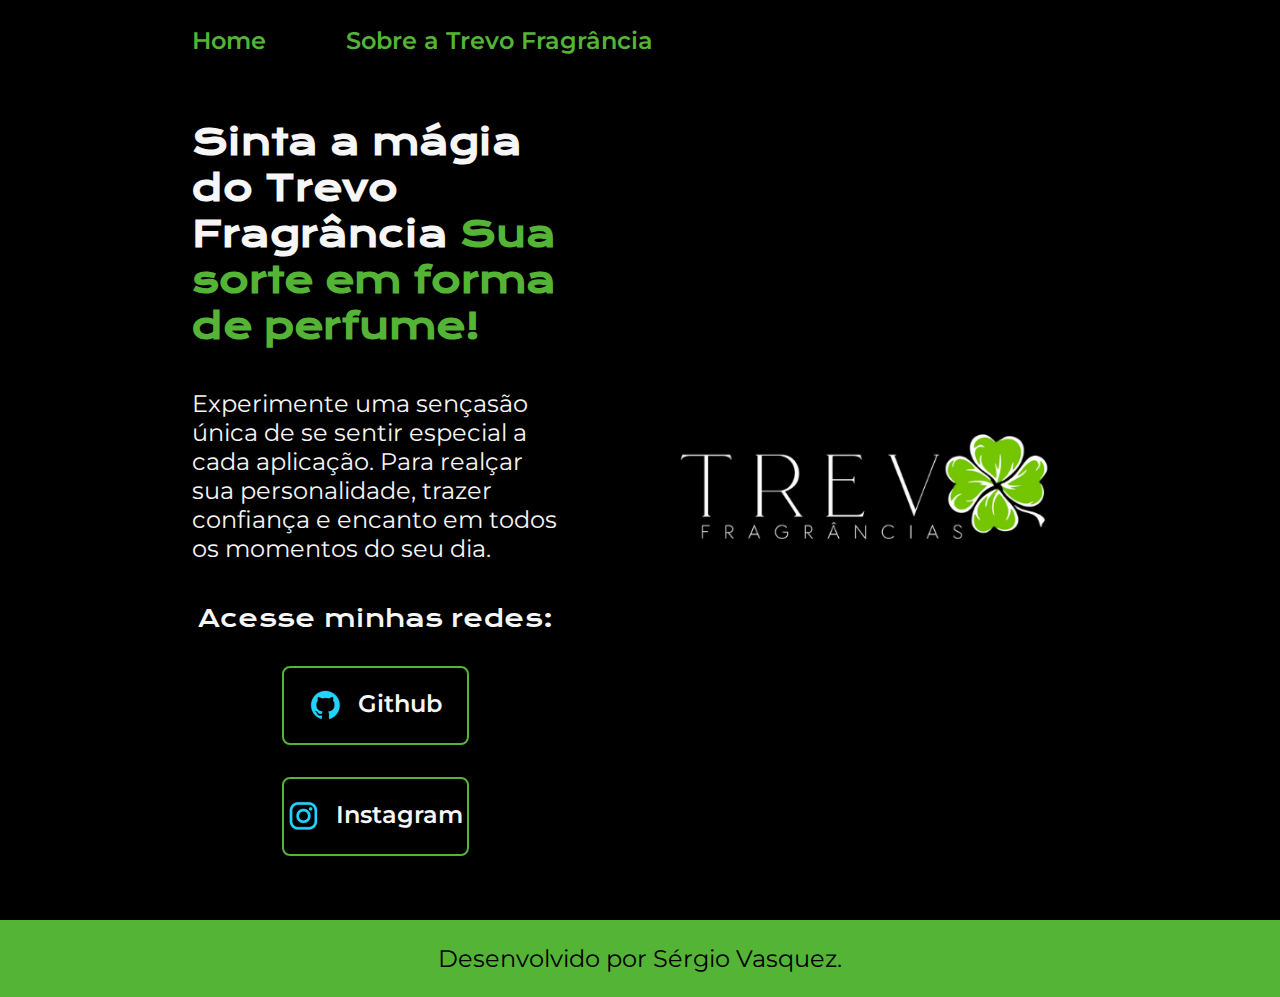
<file: index.html>
<!DOCTYPE html>
<html lang="pt-br">
<head>
    <meta charset="UTF-8">
    <meta http-equiv="X-UA-Compatible" content="IE=edge">
    <meta name="viewport" content="width=device-width, initial-scale=1.0">
    <title>Portifolio</title>
    <link rel="stylesheet" href="./styles/style.css">
</head>
<body>
    <header class="cabecalho">
        <nav class="cabecalho__menu">
            <a class="cabecalho__menu__link" href="index.html">Home</a>
            <a class="cabecalho__menu__link" href="about.html">Sobre a Trevo Fragrância</a>
        </nav>
    </header>
    <main class="apresentacao">
        <section class="apresentacao__conteudo">
            <h1 class="apresentacao__conteudo__titulo">Sinta a mágia do Trevo Fragrância<strong 
            class="titulo-destaque"> Sua sorte em forma de perfume!
            </strong></h1>
            <p class="apresentacao__conteudo__texto">Experimente uma sençasão única de se sentir especial a cada aplicação. Para realçar sua personalidade, trazer confiança e encanto em todos os momentos do seu dia.</p>
            <div class="apresentacao__links">
                <h2 class="apresentacao__links__subtitulo">Acesse minhas redes:</h2>
                <a class="apresentacao__links__navegacao" href="https://github.com/Svasquez-32">
                <img src="./assets/github.png">
                Github
            </a>
                <a class="apresentacao__links__navegacao" href="https://instagram.com/trevofragrancia">
                    <img src="./assets/instagram.png">
                    Instagram
                </a>
                </div>
            </section>
            <img class="apresentacao__imagem" src="./assets/LOGO TREVO FRAGRÂNCIA 1.png" alt="Foto da logo Trevo">
        </main>
        <footer class="rodape">
            <p>Desenvolvido por Sérgio Vasquez.</p>
        </footer>
    </body>
    
    </html>
</file>
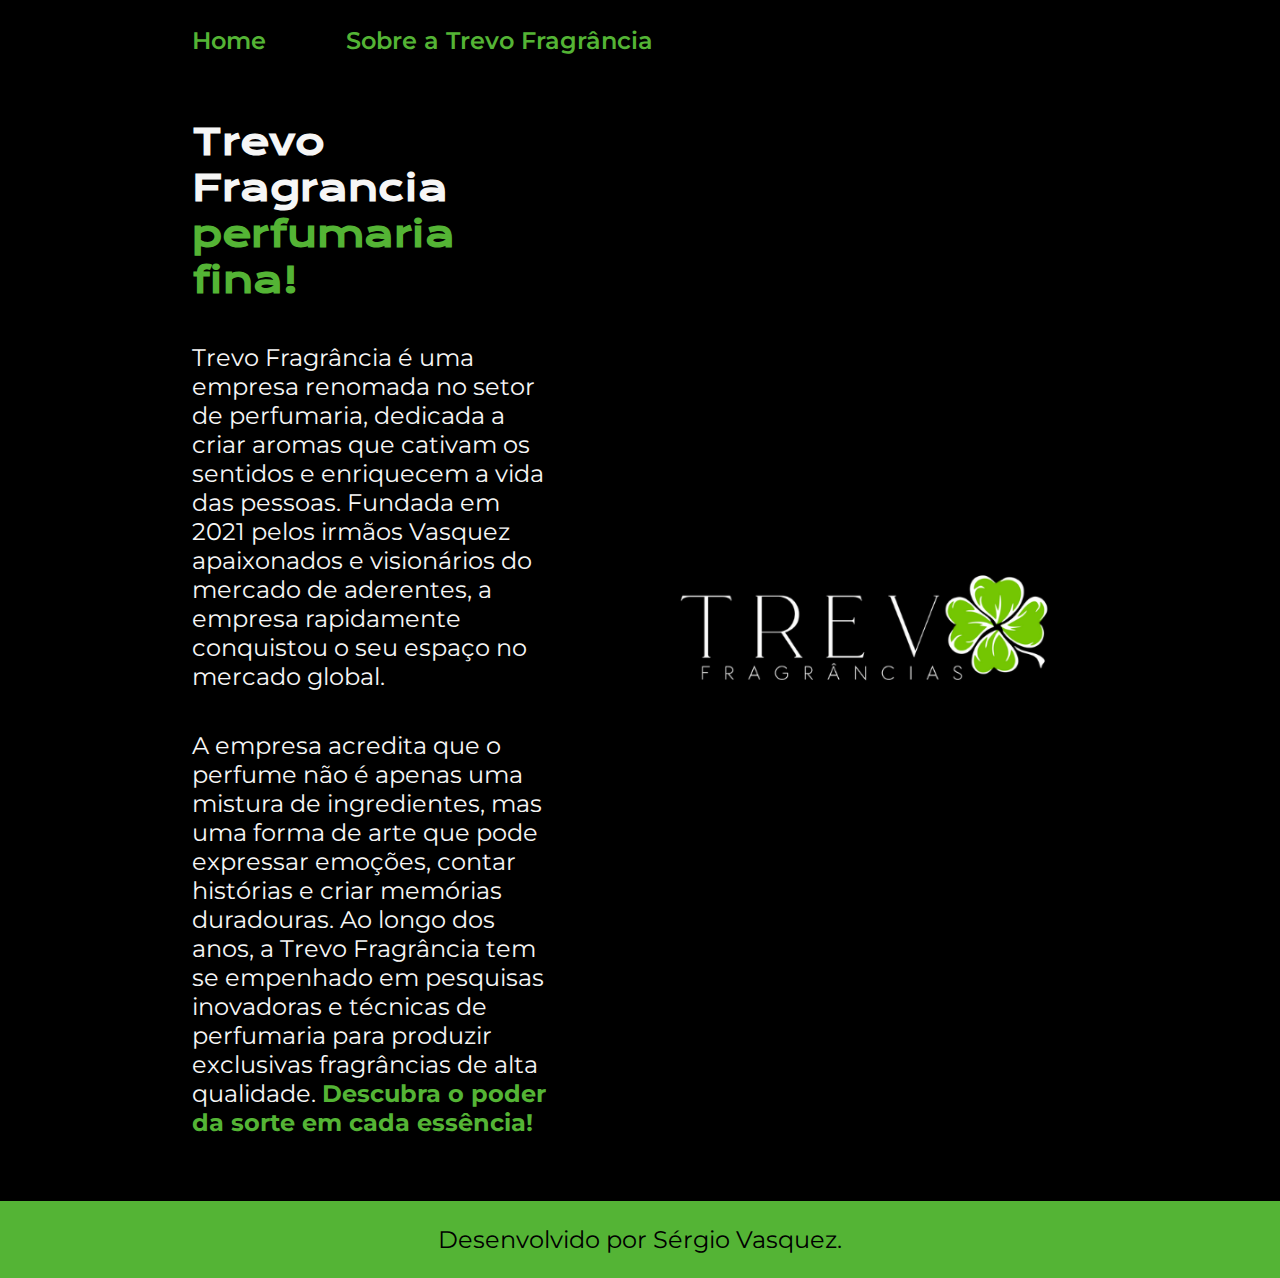
<file: about.html>
<!DOCTYPE html>
<html lang="pt-br">
<head>
    <meta charset="UTF-8">
    <meta http-equiv="X-UA-Compatible" content="IE=edge">
    <meta name="viewport" content="width=device-width, initial-scale=1.0">
    <title>Sobre mim</title>
    <link rel="stylesheet" href="./styles/style.css">
</head>
<body>
    <header class="cabecalho">
        <nav class="cabecalho__menu">
            <a class="cabecalho__menu__link" href="index.html">Home</a>
            <a class="cabecalho__menu__link" href="about.html">Sobre a Trevo Fragrância</a>
        </nav>
    </header>

    <main class="apresentacao">
        <section class="apresentacao__conteudo">
            <h1 class="apresentacao__conteudo__titulo">Trevo Fragrancia<strong 
            class="titulo-destaque"> perfumaria fina!
            </strong></h1>
           <p class="apresentacao__conteudo__texto">Trevo Fragrância é uma empresa renomada no setor de perfumaria, dedicada a criar aromas que cativam os sentidos e enriquecem a vida das pessoas. Fundada em 2021 pelos irmãos Vasquez apaixonados e visionários do mercado de aderentes, a empresa rapidamente conquistou o seu espaço no mercado global.</p>
           <p class="apresentacao__conteudo__texto">A empresa acredita que o perfume não é apenas uma mistura de ingredientes, mas uma forma de arte que pode expressar emoções, contar histórias e criar memórias duradouras. Ao longo dos anos, a Trevo Fragrância tem se empenhado em pesquisas inovadoras e técnicas de perfumaria para produzir exclusivas fragrâncias de alta qualidade. <strong class="titulo-destaque">Descubra o poder da sorte em cada essência!</strong></p>
        </section>
        <img class="apresentacao__imagem" src="./assets/LOGO TREVO FRAGRÂNCIA 1.png" alt="Foto da logo Trevo">
    </main>

    <footer class="rodape">
        <p>Desenvolvido por Sérgio Vasquez.</p>
    </footer>
</body>
</html>
</file>
<file: styles/style.css>
@import url('https://fonts.googleapis.com/css2?family=Krona+One&family=Montserrat:wght@400;600&display=swap');

:root {
    --cor-primaria: #000000;
    --cor-secundaria: #F6F6F6;
    --cor-terciaria: #54B435;
    --cor-hover: #125C13;

    --font-primaria: 'Krona One', sans-serif;
    --font-secundaria: 'montserrat', sans-serif;
}
*{
    margin: 0;
    padding: 0;
}

body {
    box-sizing: border-box;
    background-color: var(--cor-primaria);
    color: var(--cor-secundaria);
}
.cabecalho {
    padding: 2% 0% 0% 15%;
}
.cabecalho__menu {
    display: flex;
    gap: 80px;
}
.cabecalho__menu__link {
    font-family: var(--font-secundaria);
    font-size: 1.5rem;
    font-weight: 600;
    color: var(--cor-terciaria);
    text-decoration: none;
}
.apresentacao{
    padding: 5% 15%;
    display: flex;
    align-items: center;
    justify-content: space-between;
    gap: 82px;
}
.apresentacao__conteudo{
    width: 50%;
    display:flex;
    flex-direction: column;
    gap: 40px;
}

.apresentacao__conteudo__titulo{
    font-size: 2.25rem;
    font-family: var(--font-primaria);
}
.titulo-destaque{
    color: var(--cor-terciaria);
}
.apresentacao__conteudo__texto{
    font-size: 1.5rem;
    font-family: var(--font-secundaria);
}

.apresentacao__links {
    display :flex;
    flex-direction: column;
    justify-content: space-between;
    align-items: center;
    gap: 32px;
}
.apresentacao__links__subtitulo {
    font-family: var(--font-primaria);
    font-weight: 400;
    font-size: 1.5rem;
}
.apresentacao__links__navegacao {
    display: flex;
    justify-content: center;
    gap: 16px;
    border: 2px solid var(--cor-terciaria);
    width: 50%;
    text-align: center;
    border-radius: 8px;
    font-size: 1.5rem;
    font-weight: 600;
    padding: 21.5px 0;
    text-decoration: none;
    color: var(--cor-secundaria);
    font-family: var(--font-secundaria);
}
.apresentacao__links__link:hover {
    background-color: var(--cor-hover);
}
.apresentacao__imagem {
    width: 50%;
}
.rodape {
    color: var(--cor-primaria);
    background-color: var(--cor-terciaria);
    padding: 24px;
    text-align: center;
    font-family: var(--font-secundaria);
    font-size: 1.5rem;
    font-weight: 400;
}

@media (max-width: 1200px) {
    .cabecalho {
        padding: 10%;
    }
    .cabecalho__menu {
        justify-content: center;
    }
    .apresentacao {
        flex-direction: column-reverse;
        padding: 5%;
    }
    .apresentacao__conteudo {
        width: auto;
    }
}
</file>
